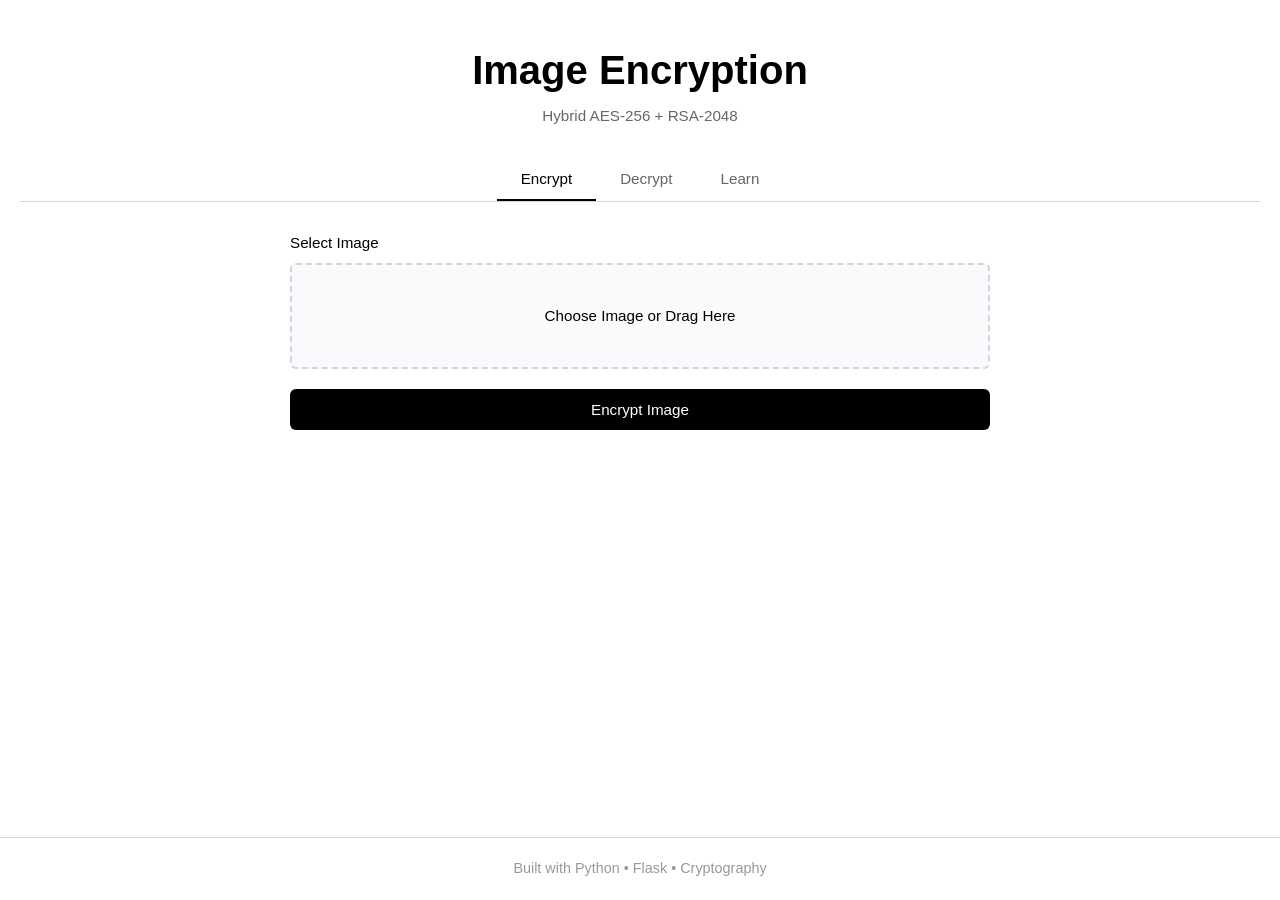
<file: Hybrid-Encryption-Suite/image-encryption/index.html>
<!DOCTYPE html>
<html lang="en">
<head>
    <meta charset="UTF-8">
    <meta name="viewport" content="width=device-width, initial-scale=1.0">
    <title>Image Encryption Tool</title>
    <link rel="stylesheet" href="style.css">
</head>
<body>
    <div class="container">
        <div class="main">
            <div class="header">
                <h1>Image Encryption</h1>
                <p>Hybrid AES-256 + RSA-2048</p>
            </div>

            <div class="tabs-container">
                <button class="tab-btn active" data-tab="encrypt">Encrypt</button>
                <button class="tab-btn" data-tab="decrypt">Decrypt</button>
                <button class="tab-btn" data-tab="info">Learn</button>
            </div>

            <!-- ENCRYPT TAB -->
            <div id="encrypt" class="tab active">
                <div class="input-group">
                    <label>Select Image</label>
                    <div class="file-input-wrapper">
                        <input type="file" id="image-file" accept="image/*" onchange="previewImage()">
                        <label for="image-file" class="file-label">Choose Image or Drag Here</label>
                    </div>
                    <div id="image-preview" class="hidden">
                        <img id="preview-img" alt="Preview">
                        <p id="file-info"></p>
                        <button class="btn-remove" onclick="removeImage()">Remove</button>
                    </div>
                </div>

                <button class="btn-encrypt" onclick="encryptImage()" id="encrypt-btn">Encrypt Image</button>

                <div id="encrypt-result" class="result hidden">
                    <div class="result-section">
                        <label>Ciphertext</label>
                        <textarea readonly id="result-ciphertext" spellcheck="false"></textarea>
                        <button class="btn-copy" onclick="copyToClipboard('result-ciphertext')">Copy</button>
                    </div>

                    <div class="result-section">
                        <label>Nonce</label>
                        <textarea readonly id="result-nonce" spellcheck="false"></textarea>
                        <button class="btn-copy" onclick="copyToClipboard('result-nonce')">Copy</button>
                    </div>

                    <div class="result-section">
                        <label>Encrypted Key</label>
                        <textarea readonly id="result-encrypted-key" spellcheck="false"></textarea>
                        <button class="btn-copy" onclick="copyToClipboard('result-encrypted-key')">Copy</button>
                    </div>

                    <button class="btn-download" onclick="downloadEncrypted()">Download JSON</button>
                </div>
            </div>

            <!-- DECRYPT TAB -->
            <div id="decrypt" class="tab hidden">
                <div class="input-group">
                    <label>Ciphertext</label>
                    <textarea id="decrypt-ciphertext" placeholder="Paste ciphertext..." spellcheck="false"></textarea>
                </div>

                <div class="input-group">
                    <label>Nonce</label>
                    <textarea id="decrypt-nonce" placeholder="Paste nonce..." spellcheck="false"></textarea>
                </div>

                <div class="input-group">
                    <label>Encrypted Key</label>
                    <textarea id="decrypt-key" placeholder="Paste encrypted key..." spellcheck="false"></textarea>
                </div>

                <button class="btn-encrypt" onclick="decryptImage()">Decrypt Image</button>

                <div id="decrypt-result" class="result hidden">
                    <div class="result-section">
                        <label>Decrypted Image</label>
                        <img id="decrypted-img" alt="Decrypted Image" style="max-width: 100%; border-radius: 6px;">
                        <button class="btn-download" onclick="downloadDecrypted()">Download Image</button>
                    </div>
                </div>
            </div>

            <!-- INFO TAB -->
            <div id="info" class="tab hidden">
                <div class="info-content">
                    <h2>How It Works</h2>
                    
                    <h3>Core Concept</h3>
                    <p><strong>Images are just bytes.</strong> Same encryption principles work for any file type.</p>

                    <h3>Encryption Process</h3>
                    <ol>
                        <li>Read image file as raw bytes</li>
                        <li>Generate random 256-bit AES key</li>
                        <li>Generate random 96-bit nonce</li>
                        <li>Encrypt image bytes with AES-GCM</li>
                        <li>Encrypt AES key with RSA public key</li>
                        <li>Share: ciphertext + nonce + encrypted key</li>
                    </ol>

                    <h3>Why Hybrid?</h3>
                    <p><strong>AES:</strong> Fast, secure for large files</p>
                    <p><strong>RSA:</strong> Secure key exchange</p>
                    <p><strong>Combined:</strong> Best of both worlds</p>

                    <h3>Security Features</h3>
                    <ul>
                        <li>AES-GCM: Encryption + Authentication</li>
                        <li>Random Nonce: Each encryption is unique</li>
                        <li>OAEP Padding: RSA secure padding</li>
                        <li>SHA-256: Hash algorithm</li>
                    </ul>

                    <h3>Real-World Use</h3>
                    <p>This approach is used in:</p>
                    <ul>
                        <li>Cloud storage encryption</li>
                        <li>Secure file sharing</li>
                        <li>Encrypted messaging attachments</li>
                        <li>Privacy-preserving backups</li>
                    </ul>
                </div>
            </div>
        </div>

        <div class="footer">
            <p>Built with Python • Flask • Cryptography</p>
        </div>
    </div>

    <div class="notification" id="notification"></div>

    <script src="script.js"></script>
</body>
</html>
</file>
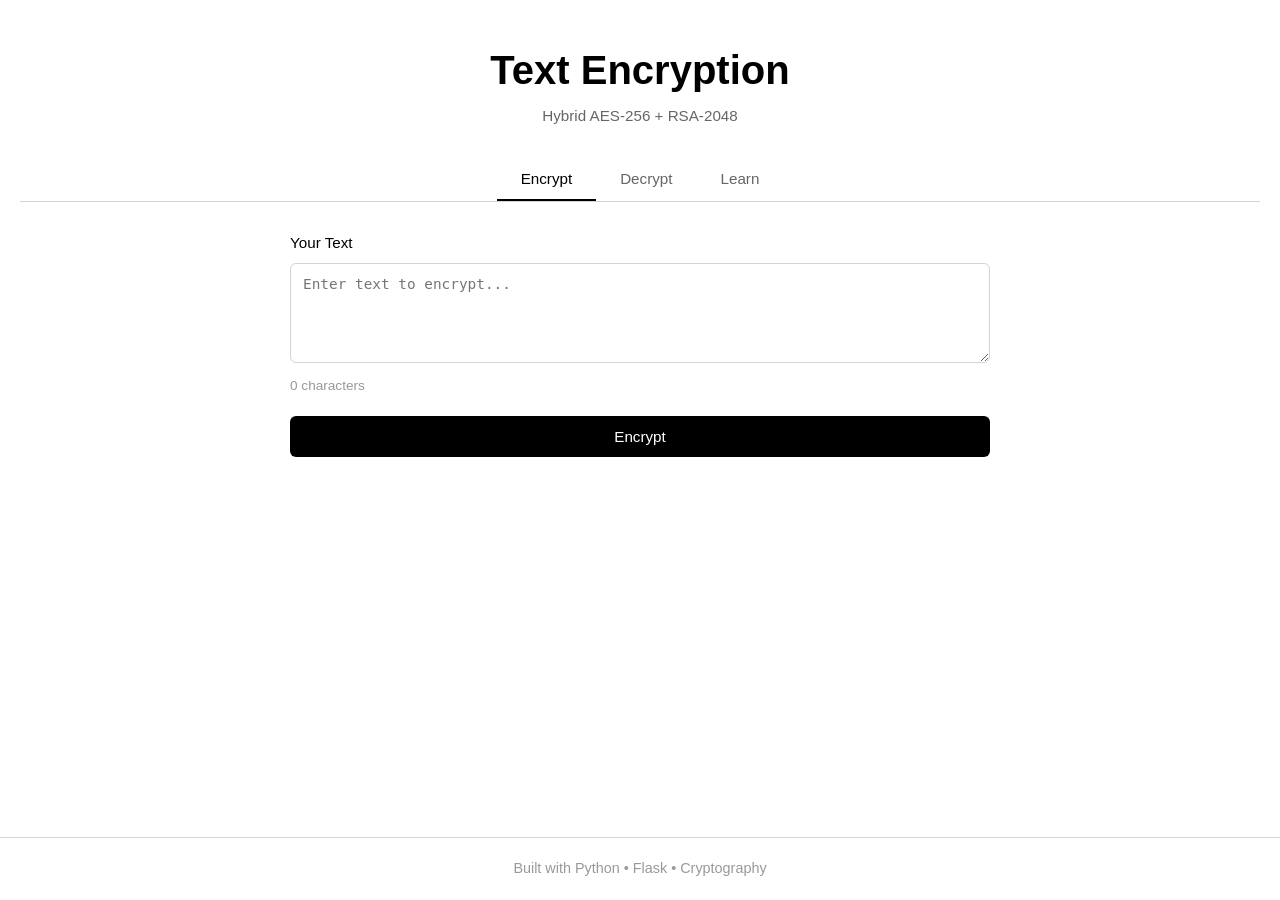
<file: Hybrid-Encryption-Suite/text-encryption/index.html>
<!DOCTYPE html>
<html lang="en">
<head>
    <meta charset="UTF-8">
    <meta name="viewport" content="width=device-width, initial-scale=1.0">
    <title>Text Encryption Tool</title>
    <link rel="stylesheet" href="style.css">
</head>
<body>
    <div class="container">
        <div class="main">
            <div class="header">
                <h1>Text Encryption</h1>
                <p>Hybrid AES-256 + RSA-2048</p>
            </div>

        <main>
            <div class="tabs-container">
                <button class="tab-btn active" data-tab="encrypt">Encrypt</button>
                <button class="tab-btn" data-tab="decrypt">Decrypt</button>
                <button class="tab-btn" data-tab="info">Learn</button>
            </div>

            <!-- ENCRYPT TAB -->
            <div id="encrypt" class="tab active">
                <div class="input-group">
                    <label>Your Text</label>
                    <textarea id="plaintext" placeholder="Enter text to encrypt..." spellcheck="false"></textarea>
                    <div class="char-count">
                        <span id="char-count">0</span> characters
                    </div>
                </div>

                <button class="btn-encrypt" onclick="encryptText()">Encrypt</button>

                <div id="encrypt-result" class="result hidden">
                    <div class="result-section">
                        <label>Ciphertext</label>
                        <textarea readonly id="result-ciphertext" spellcheck="false"></textarea>
                        <button class="btn-copy" onclick="copyToClipboard('result-ciphertext')">Copy</button>
                    </div>

                    <div class="result-section">
                        <label>Nonce</label>
                        <textarea readonly id="result-nonce" spellcheck="false"></textarea>
                        <button class="btn-copy" onclick="copyToClipboard('result-nonce')">Copy</button>
                    </div>

                    <div class="result-section">
                        <label>Encrypted Key</label>
                        <textarea readonly id="result-encrypted-key" spellcheck="false"></textarea>
                        <button class="btn-copy" onclick="copyToClipboard('result-encrypted-key')">Copy</button>
                    </div>

                    <button class="btn-download" onclick="downloadEncrypted()">Download JSON</button>
                </div>
            </div>

            <!-- DECRYPT TAB -->
            <div id="decrypt" class="tab hidden">
                <div class="input-group">
                    <label>Ciphertext</label>
                    <textarea id="decrypt-ciphertext" placeholder="Paste ciphertext..." spellcheck="false"></textarea>
                </div>

                <div class="input-group">
                    <label>Nonce</label>
                    <textarea id="decrypt-nonce" placeholder="Paste nonce..." spellcheck="false"></textarea>
                </div>

                <div class="input-group">
                    <label>Encrypted Key</label>
                    <textarea id="decrypt-key" placeholder="Paste encrypted key..." spellcheck="false"></textarea>
                </div>

                <button class="btn-encrypt" onclick="decryptText()">Decrypt</button>

                <div id="decrypt-result" class="result hidden">
                    <div class="result-section">
                        <label>Decrypted Text</label>
                        <textarea readonly id="result-plaintext" spellcheck="false"></textarea>
                        <button class="btn-copy" onclick="copyToClipboard('result-plaintext')">Copy</button>
                    </div>
                </div>
            </div>

            <!-- INFO TAB -->
            <div id="info" class="tab hidden">
                <div class="info-content">
                    <h2>How It Works</h2>
                    
                    <h3>Encryption Process</h3>
                    <ol>
                        <li>Generate random 256-bit AES key</li>
                        <li>Generate random 96-bit nonce</li>
                        <li>Encrypt text with AES-GCM</li>
                        <li>Encrypt AES key with RSA public key</li>
                        <li>Share: ciphertext + nonce + encrypted key</li>
                    </ol>

                    <h3>Why Hybrid?</h3>
                    <p><strong>AES:</strong> Fast, secure for large data</p>
                    <p><strong>RSA:</strong> Secure key exchange</p>
                    <p><strong>Combined:</strong> Best of both worlds</p>

                    <h3>Security Features</h3>
                    <ul>
                        <li>AES-GCM: Encryption + Authentication</li>
                        <li>Random Nonce: Each encryption is unique</li>
                        <li>OAEP Padding: RSA secure padding</li>
                        <li>SHA-256: Hash algorithm</li>
                    </ul>

                    <h3>Real-World Use</h3>
                    <p>This approach is used in:</p>
                    <ul>
                        <li>HTTPS/TLS</li>
                        <li>Email encryption (PGP)</li>
                        <li>Cloud storage</li>
                        <li>Secure messaging</li>
                    </ul>
                </div>
            </div>
        </div>

        <div class="footer">
            <p>Built with Python • Flask • Cryptography</p>
        </div

    <div class="notification" id="notification"></div>

    <script src="script.js"></script>
</body>
</html>
</file>
<file: Hybrid-Encryption-Suite/image-encryption/style.css>
* {
    margin: 0;
    padding: 0;
    box-sizing: border-box;
}

html, body {
    height: 100%;
}

body {
    font-family: -apple-system, BlinkMacSystemFont, 'Segoe UI', Helvetica, Arial, sans-serif;
    background: #ffffff;
    color: #000000;
    line-height: 1.5;
}

.container {
    display: flex;
    flex-direction: column;
    height: 100vh;
}

.main {
    flex: 1;
    overflow-y: auto;
    padding: 20px;
}

.header {
    text-align: center;
    margin-bottom: 30px;
    padding-top: 20px;
}

.header h1 {
    font-size: 2.5em;
    font-weight: 700;
    margin-bottom: 5px;
}

.header p {
    font-size: 0.95em;
    color: #666;
}

.tabs-container {
    display: flex;
    gap: 0;
    margin-bottom: 30px;
    border-bottom: 1px solid #d1d5db;
    justify-content: center;
}

.tab-btn {
    padding: 12px 24px;
    background: none;
    border: none;
    border-bottom: 2px solid transparent;
    color: #666;
    cursor: pointer;
    font-size: 0.95em;
    font-weight: 500;
    transition: all 0.2s;
}

.tab-btn:hover {
    color: #000;
}

.tab-btn.active {
    color: #000;
    border-bottom-color: #000;
}

.tab {
    display: none;
    max-width: 700px;
    margin: 0 auto;
}

.tab.active {
    display: block;
    animation: fadeIn 0.2s ease;
}

@keyframes fadeIn {
    from {
        opacity: 0;
    }
    to {
        opacity: 1;
    }
}

.hidden {
    display: none !important;
}

.input-group {
    margin-bottom: 20px;
}

.input-group label {
    display: block;
    margin-bottom: 8px;
    font-weight: 500;
    font-size: 0.95em;
}

textarea {
    width: 100%;
    padding: 12px;
    border: 1px solid #d1d5db;
    border-radius: 6px;
    font-family: 'Monaco', 'Menlo', 'Ubuntu Mono', monospace;
    font-size: 0.9em;
    resize: vertical;
    min-height: 100px;
    transition: border-color 0.2s, box-shadow 0.2s;
}

textarea:focus {
    outline: none;
    border-color: #000;
    box-shadow: 0 0 0 3px rgba(0, 0, 0, 0.05);
}

textarea:readonly {
    background: #f9fafb;
    color: #374151;
    cursor: text;
}

/* File Input */
.file-input-wrapper {
    position: relative;
    margin-bottom: 20px;
}

#image-file {
    display: none;
}

.file-label {
    display: block;
    padding: 40px 20px;
    border: 2px dashed #d1d5db;
    border-radius: 6px;
    text-align: center;
    cursor: pointer;
    transition: all 0.2s;
    background: #f9fafb;
    font-weight: 500;
}

.file-label:hover {
    border-color: #000;
    background: #f3f4f6;
}

#image-file:focus + .file-label {
    border-color: #000;
    box-shadow: 0 0 0 3px rgba(0, 0, 0, 0.05);
}

#image-preview {
    padding: 20px;
    background: #f9fafb;
    border-radius: 6px;
    border: 1px solid #d1d5db;
    margin-bottom: 20px;
}

#image-preview img {
    max-width: 100%;
    max-height: 300px;
    border-radius: 6px;
    margin-bottom: 12px;
    display: block;
}

#file-info {
    font-size: 0.9em;
    color: #666;
    margin-bottom: 12px;
}

.btn-remove {
    padding: 8px 16px;
    background: #ff6b6b;
    color: white;
    border: none;
    border-radius: 6px;
    font-size: 0.85em;
    cursor: pointer;
    transition: all 0.2s;
}

.btn-remove:hover {
    background: #ff5252;
}

.btn-encrypt {
    width: 100%;
    padding: 12px 24px;
    background: #000;
    color: #fff;
    border: none;
    border-radius: 6px;
    font-size: 0.95em;
    font-weight: 500;
    cursor: pointer;
    transition: all 0.2s;
    margin-bottom: 20px;
}

.btn-encrypt:hover {
    background: #333;
}

.btn-encrypt:active {
    transform: scale(0.98);
}

.btn-encrypt:disabled {
    background: #d1d5db;
    cursor: not-allowed;
}

.result {
    margin-top: 30px;
    padding: 20px;
    background: #f9fafb;
    border-radius: 6px;
    border: 1px solid #d1d5db;
}

.result-section {
    margin-bottom: 20px;
}

.result-section:last-child {
    margin-bottom: 0;
}

.result-section label {
    display: block;
    margin-bottom: 8px;
    font-weight: 500;
    font-size: 0.95em;
}

.result-section textarea {
    min-height: 80px;
    margin-bottom: 8px;
}

.btn-copy {
    padding: 8px 16px;
    background: #fff;
    border: 1px solid #d1d5db;
    border-radius: 6px;
    font-size: 0.85em;
    cursor: pointer;
    transition: all 0.2s;
}

.btn-copy:hover {
    background: #f3f4f6;
    border-color: #000;
}

.btn-copy:active {
    transform: scale(0.95);
}

.btn-download {
    width: 100%;
    padding: 12px 24px;
    background: #f3f4f6;
    border: 1px solid #d1d5db;
    border-radius: 6px;
    font-size: 0.95em;
    font-weight: 500;
    cursor: pointer;
    transition: all 0.2s;
    margin-top: 12px;
}

.btn-download:hover {
    background: #e5e7eb;
}

.info-content {
    max-width: 700px;
}

.info-content h2 {
    margin-bottom: 20px;
    font-size: 1.8em;
}

.info-content h3 {
    margin-top: 25px;
    margin-bottom: 12px;
    font-size: 1.1em;
}

.info-content p {
    margin-bottom: 10px;
    color: #444;
}

.info-content ul,
.info-content ol {
    margin-left: 20px;
    margin-bottom: 15px;
    color: #444;
}

.info-content li {
    margin-bottom: 8px;
}

.footer {
    padding: 20px;
    text-align: center;
    border-top: 1px solid #d1d5db;
    color: #999;
    font-size: 0.9em;
}

.notification {
    position: fixed;
    bottom: 20px;
    right: 20px;
    padding: 12px 20px;
    background: #000;
    color: #fff;
    border-radius: 6px;
    font-size: 0.9em;
    pointer-events: none;
    opacity: 0;
    transition: opacity 0.3s;
    max-width: 300px;
}

.notification.show {
    opacity: 1;
    pointer-events: auto;
}

.notification.success {
    background: #000;
}

.notification.error {
    background: #dc2626;
}

/* Scrollbar */
::-webkit-scrollbar {
    width: 8px;
}

::-webkit-scrollbar-track {
    background: #f9fafb;
}

::-webkit-scrollbar-thumb {
    background: #d1d5db;
    border-radius: 4px;
}

::-webkit-scrollbar-thumb:hover {
    background: #9ca3af;
}

/* Responsive */
@media (max-width: 768px) {
    .main {
        padding: 15px;
    }

    .header h1 {
        font-size: 1.8em;
    }

    .tabs-container {
        margin-bottom: 20px;
    }

    .tab-btn {
        padding: 10px 16px;
        font-size: 0.9em;
    }

    textarea {
        font-size: 16px;
    }

    .notification {
        left: 10px;
        right: 10px;
        max-width: none;
    }
}
</file>
<file: Hybrid-Encryption-Suite/text-encryption/style.css>
* {
    margin: 0;
    padding: 0;
    box-sizing: border-box;
}

html, body {
    height: 100%;
}

body {
    font-family: -apple-system, BlinkMacSystemFont, 'Segoe UI', Helvetica, Arial, sans-serif;
    background: #ffffff;
    color: #000000;
    line-height: 1.5;
}

.container {
    display: flex;
    flex-direction: column;
    height: 100vh;
}

.main {
    flex: 1;
    overflow-y: auto;
    padding: 20px;
}

.header {
    text-align: center;
    margin-bottom: 30px;
    padding-top: 20px;
}

.header h1 {
    font-size: 2.5em;
    font-weight: 700;
    margin-bottom: 5px;
}

.header p {
    font-size: 0.95em;
    color: #666;
}

.tabs-container {
    display: flex;
    gap: 0;
    margin-bottom: 30px;
    border-bottom: 1px solid #d1d5db;
    justify-content: center;
}

.tab-btn {
    padding: 12px 24px;
    background: none;
    border: none;
    border-bottom: 2px solid transparent;
    color: #666;
    cursor: pointer;
    font-size: 0.95em;
    font-weight: 500;
    transition: all 0.2s;
}

.tab-btn:hover {
    color: #000;
}

.tab-btn.active {
    color: #000;
    border-bottom-color: #000;
}

.tab {
    display: none;
    max-width: 700px;
    margin: 0 auto;
}

.tab.active {
    display: block;
    animation: fadeIn 0.2s ease;
}

@keyframes fadeIn {
    from {
        opacity: 0;
    }
    to {
        opacity: 1;
    }
}

.hidden {
    display: none !important;
}

.input-group {
    margin-bottom: 20px;
}

.input-group label {
    display: block;
    margin-bottom: 8px;
    font-weight: 500;
    font-size: 0.95em;
}

textarea {
    width: 100%;
    padding: 12px;
    border: 1px solid #d1d5db;
    border-radius: 6px;
    font-family: 'Monaco', 'Menlo', 'Ubuntu Mono', monospace;
    font-size: 0.9em;
    resize: vertical;
    min-height: 100px;
    transition: border-color 0.2s, box-shadow 0.2s;
}

textarea:focus {
    outline: none;
    border-color: #000;
    box-shadow: 0 0 0 3px rgba(0, 0, 0, 0.05);
}

textarea:readonly {
    background: #f9fafb;
    color: #374151;
    cursor: text;
}

.char-count {
    font-size: 0.85em;
    color: #999;
    margin-top: 6px;
}

.btn-encrypt {
    width: 100%;
    padding: 12px 24px;
    background: #000;
    color: #fff;
    border: none;
    border-radius: 6px;
    font-size: 0.95em;
    font-weight: 500;
    cursor: pointer;
    transition: all 0.2s;
    margin-bottom: 20px;
}

.btn-encrypt:hover {
    background: #333;
}

.btn-encrypt:active {
    transform: scale(0.98);
}

.btn-encrypt:disabled {
    background: #d1d5db;
    cursor: not-allowed;
}

.result {
    margin-top: 30px;
    padding: 20px;
    background: #f9fafb;
    border-radius: 6px;
    border: 1px solid #d1d5db;
}

.result-section {
    margin-bottom: 20px;
}

.result-section:last-child {
    margin-bottom: 0;
}

.result-section label {
    display: block;
    margin-bottom: 8px;
    font-weight: 500;
    font-size: 0.95em;
}

.result-section textarea {
    min-height: 80px;
    margin-bottom: 8px;
}

.btn-copy {
    padding: 8px 16px;
    background: #fff;
    border: 1px solid #d1d5db;
    border-radius: 6px;
    font-size: 0.85em;
    cursor: pointer;
    transition: all 0.2s;
}

.btn-copy:hover {
    background: #f3f4f6;
    border-color: #000;
}

.btn-copy:active {
    transform: scale(0.95);
}

.btn-download {
    width: 100%;
    padding: 12px 24px;
    background: #f3f4f6;
    border: 1px solid #d1d5db;
    border-radius: 6px;
    font-size: 0.95em;
    font-weight: 500;
    cursor: pointer;
    transition: all 0.2s;
}

.btn-download:hover {
    background: #e5e7eb;
}

.info-content {
    max-width: 700px;
}

.info-content h2 {
    margin-bottom: 20px;
    font-size: 1.8em;
}

.info-content h3 {
    margin-top: 25px;
    margin-bottom: 12px;
    font-size: 1.1em;
}

.info-content p {
    margin-bottom: 10px;
    color: #444;
}

.info-content ul,
.info-content ol {
    margin-left: 20px;
    margin-bottom: 15px;
    color: #444;
}

.info-content li {
    margin-bottom: 8px;
}

.footer {
    padding: 20px;
    text-align: center;
    border-top: 1px solid #d1d5db;
    color: #999;
    font-size: 0.9em;
}

.notification {
    position: fixed;
    bottom: 20px;
    right: 20px;
    padding: 12px 20px;
    background: #000;
    color: #fff;
    border-radius: 6px;
    font-size: 0.9em;
    pointer-events: none;
    opacity: 0;
    transition: opacity 0.3s;
    max-width: 300px;
}

.notification.show {
    opacity: 1;
    pointer-events: auto;
}

.notification.success {
    background: #000;
}

.notification.error {
    background: #dc2626;
}

/* Scrollbar */
::-webkit-scrollbar {
    width: 8px;
}

::-webkit-scrollbar-track {
    background: #f9fafb;
}

::-webkit-scrollbar-thumb {
    background: #d1d5db;
    border-radius: 4px;
}

::-webkit-scrollbar-thumb:hover {
    background: #9ca3af;
}

/* Responsive */
@media (max-width: 768px) {
    .main {
        padding: 15px;
    }

    .header h1 {
        font-size: 1.8em;
    }

    .tabs-container {
        margin-bottom: 20px;
    }

    .tab-btn {
        padding: 10px 16px;
        font-size: 0.9em;
    }

    textarea {
        font-size: 16px; /* Prevents zoom on iOS */
    }

    .notification {
        left: 10px;
        right: 10px;
        max-width: none;
    }
}
</file>
